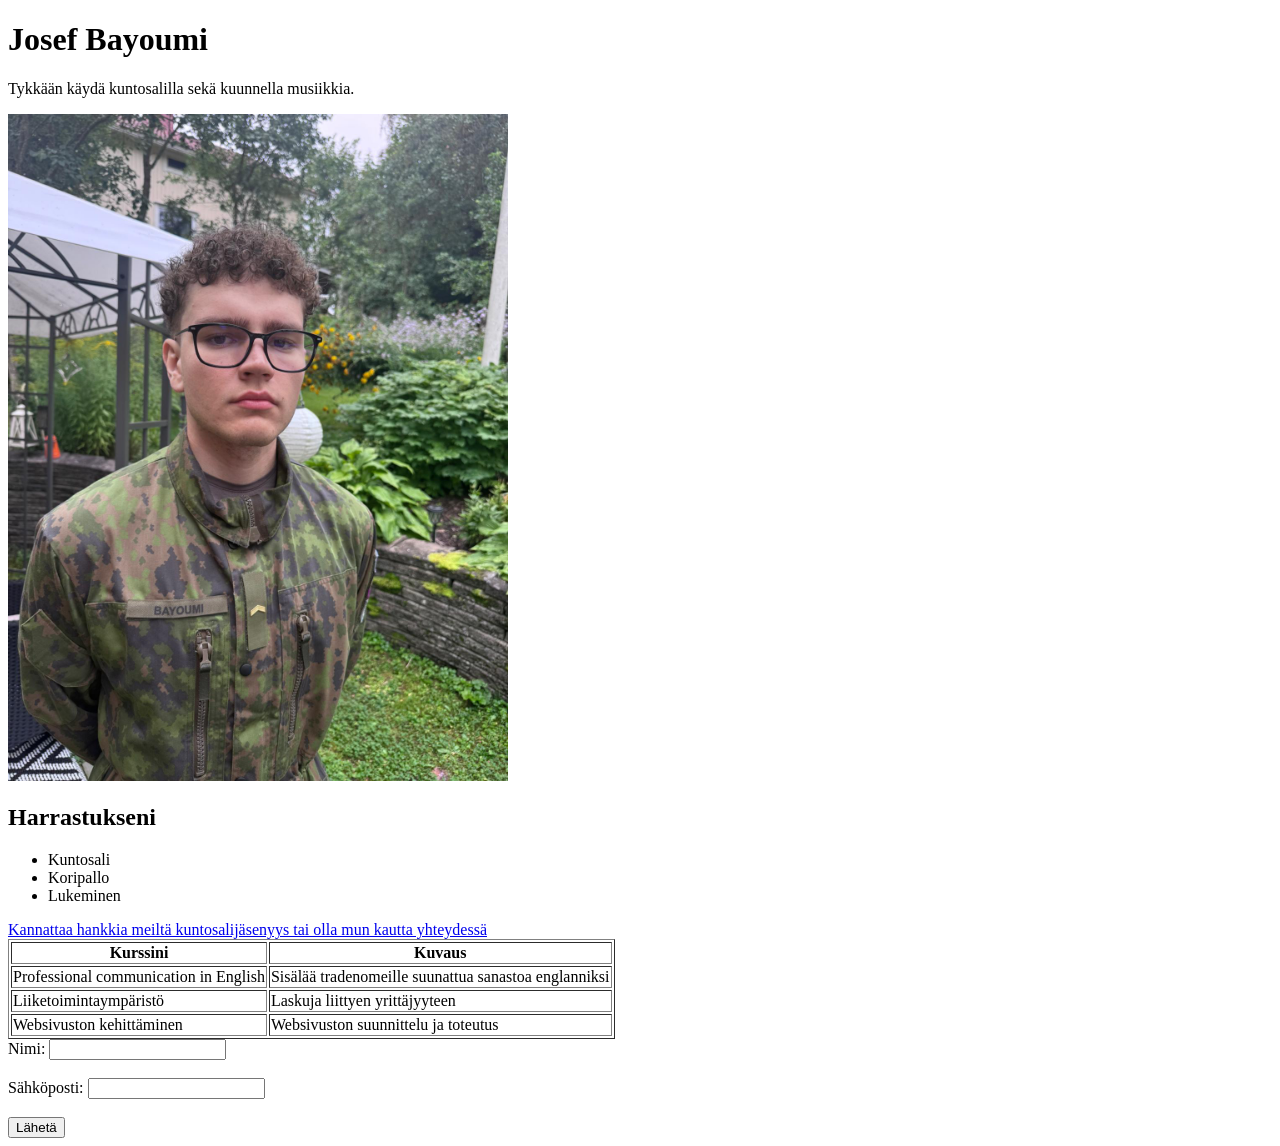
<file: WS_01/index.html>
<!DOCTYPE html>
<html lang="en">
<head>
    <meta charset="UTF-8">
    <meta name="viewport" content="width=device-width, initial-scale=1.0">
    <title>Minun ensimmäinen HTML sivu</title>
</head>
<body>
    <h1>Josef Bayoumi</h1>
    <p>Tykkään käydä kuntosalilla sekä kuunnella musiikkia.</p>
    <img src="Josef_Bayoumi.jpg" alt="Kuva itsestäni armeijan varustuksessa" width="500">
    <h2>Harrastukseni</h2>
    <ul>
        <li>Kuntosali</li>
        <li>Koripallo</li>
        <li>Lukeminen</li>
    </ul>
    <a href="https://www.elixia.fi/aloita-harjoittelu-elixia/valitse-jasenyystyyppi" target="_blank">Kannattaa hankkia meiltä kuntosalijäsenyys tai olla mun kautta yhteydessä</a>
    <table border="1">
        <tr>
            <th>Kurssini</th>
            <th>Kuvaus</th>
        </tr>
        <tr>
            <td>Professional communication in English</td>
            <td>Sisälää tradenomeille suunattua sanastoa englanniksi</td>
        </tr>
        <tr>
            <td>Liiketoimintaympäristö</td>
            <td>Laskuja liittyen yrittäjyyteen</td>
        </tr>
        <tr>
            <td>Websivuston kehittäminen</td>
            <td>Websivuston suunnittelu ja toteutus</td>
        </tr>
    </table>
        <form action="https://www.elixia.fi/aloita-harjoittelu-elixia/valitse-jasenyystyyppi" method="get">
            <label for="name">Nimi:</label>
            <input type="text" id="name" name="name" required><br><br>
            <label for="email">Sähköposti:</label>
            <input type="email" id="email" name="email" required><br><br>
            <input type="submit" value="Lähetä">
        </form>
</body>
</html>
</file>
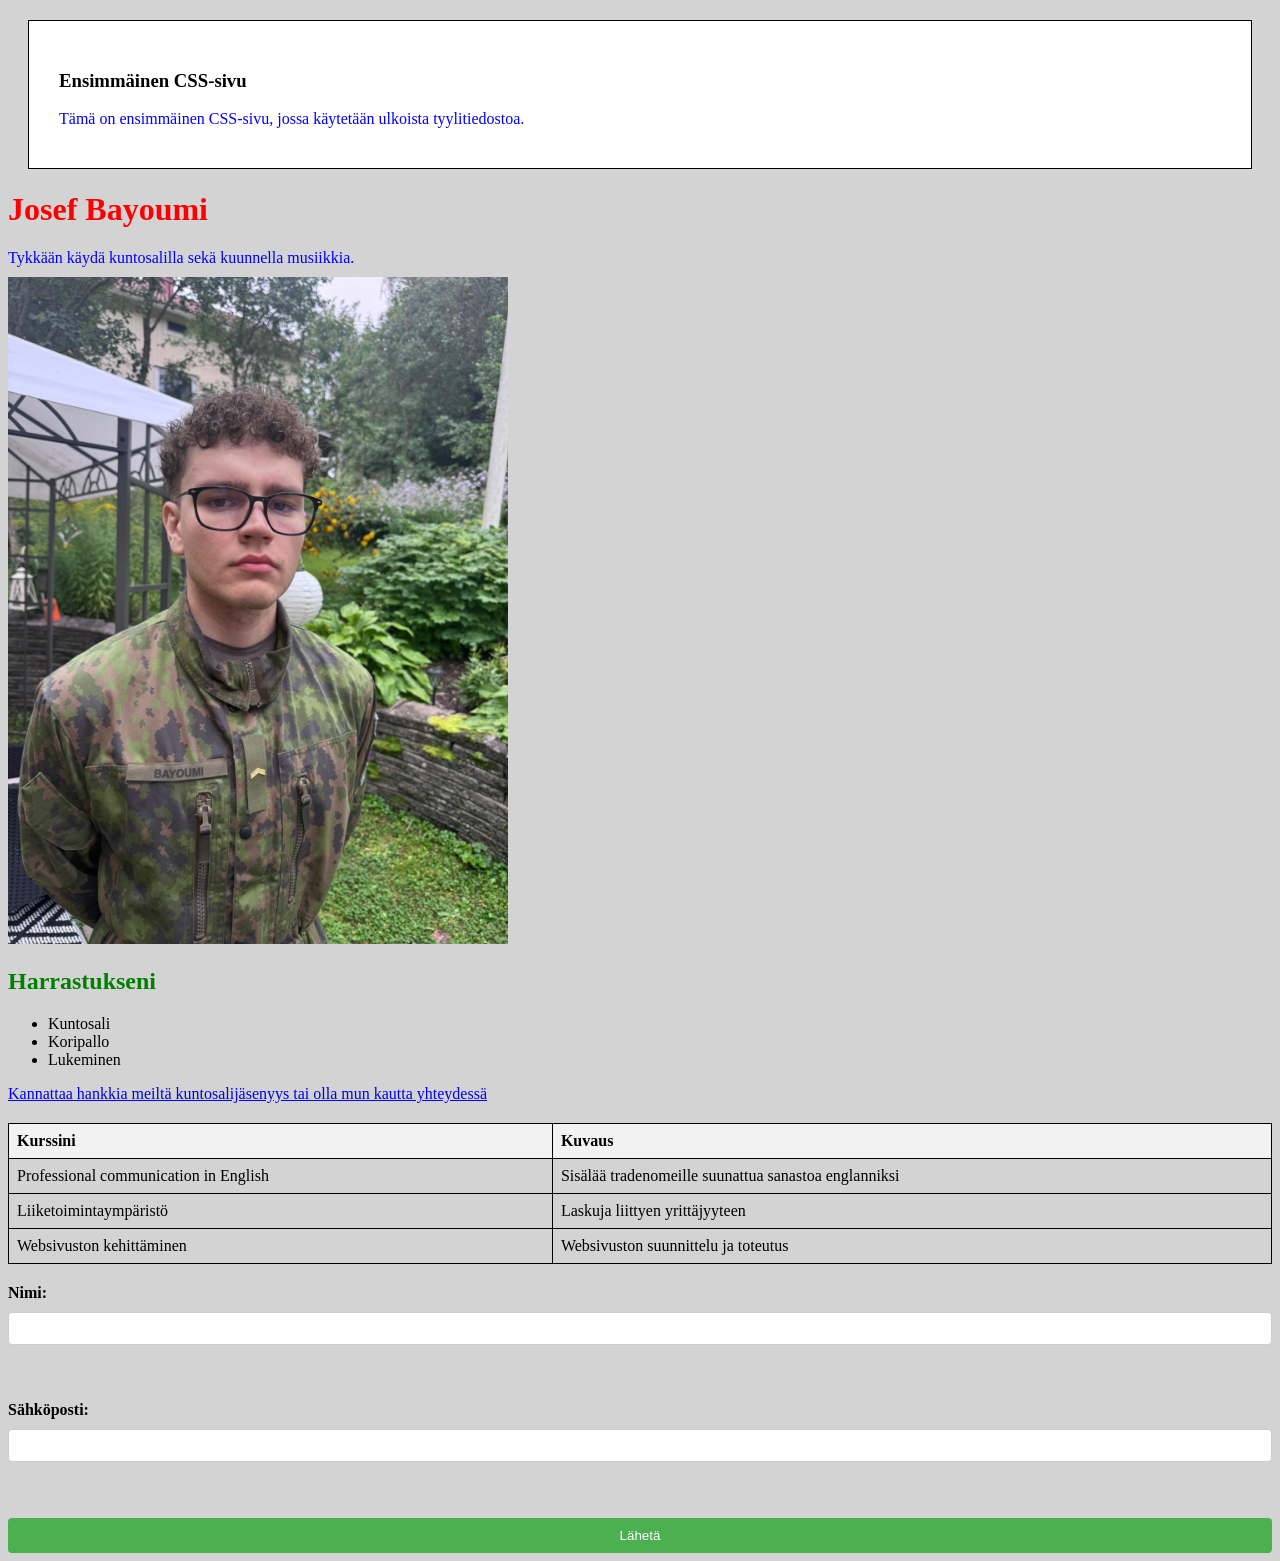
<file: WS_02/index.html>
<!DOCTYPE html>
<html lang="en">
<head>
    <link rel="stylesheet" href="main.css">
    <style>
        h2 {
            color: green;
        }
    </style>
    <meta charset="UTF-8">
    <meta name="viewport" content="width=device-width, initial-scale=1.0">
    <title>Minun ensimmäinen HTML sivu</title>
</head>
<body>
    <div class="content-box">
        <h3>Ensimmäinen CSS-sivu</h3>
        <p>Tämä on ensimmäinen CSS-sivu, jossa käytetään ulkoista tyylitiedostoa.</p>
    </div>
    <h1 style="color: red;">Josef Bayoumi</h1>
    <p>Tykkään käydä kuntosalilla sekä kuunnella musiikkia.</p>
    <img src="Josef_Bayoumi.jpg" alt="Kuva itsestäni armeijan varustuksessa" width="500">
    <h2>Harrastukseni</h2>
    <ul>
        <li>Kuntosali</li>
        <li>Koripallo</li>
        <li>Lukeminen</li>
    </ul>
    <a href="https://www.elixia.fi/aloita-harjoittelu-elixia/valitse-jasenyystyyppi" target="_blank">Kannattaa hankkia meiltä kuntosalijäsenyys tai olla mun kautta yhteydessä</a>
    <table border="1">
        <tr>
            <th>Kurssini</th>
            <th>Kuvaus</th>
        </tr>
        <tr>
            <td>Professional communication in English</td>
            <td>Sisälää tradenomeille suunattua sanastoa englanniksi</td>
        </tr>
        <tr>
            <td>Liiketoimintaympäristö</td>
            <td>Laskuja liittyen yrittäjyyteen</td>
        </tr>
        <tr>
            <td>Websivuston kehittäminen</td>
            <td>Websivuston suunnittelu ja toteutus</td>
        </tr>
    </table>
        <form action="https://www.elixia.fi/aloita-harjoittelu-elixia/valitse-jasenyystyyppi" method="get">
            <label for="name">Nimi:</label>
            <input type="text" id="name" name="name" required><br><br>
            <label for="email">Sähköposti:</label>
            <input type="email" id="email" name="email" required><br><br>
            <input type="submit" value="Lähetä">
        </form>
</body>
</html>
</file>
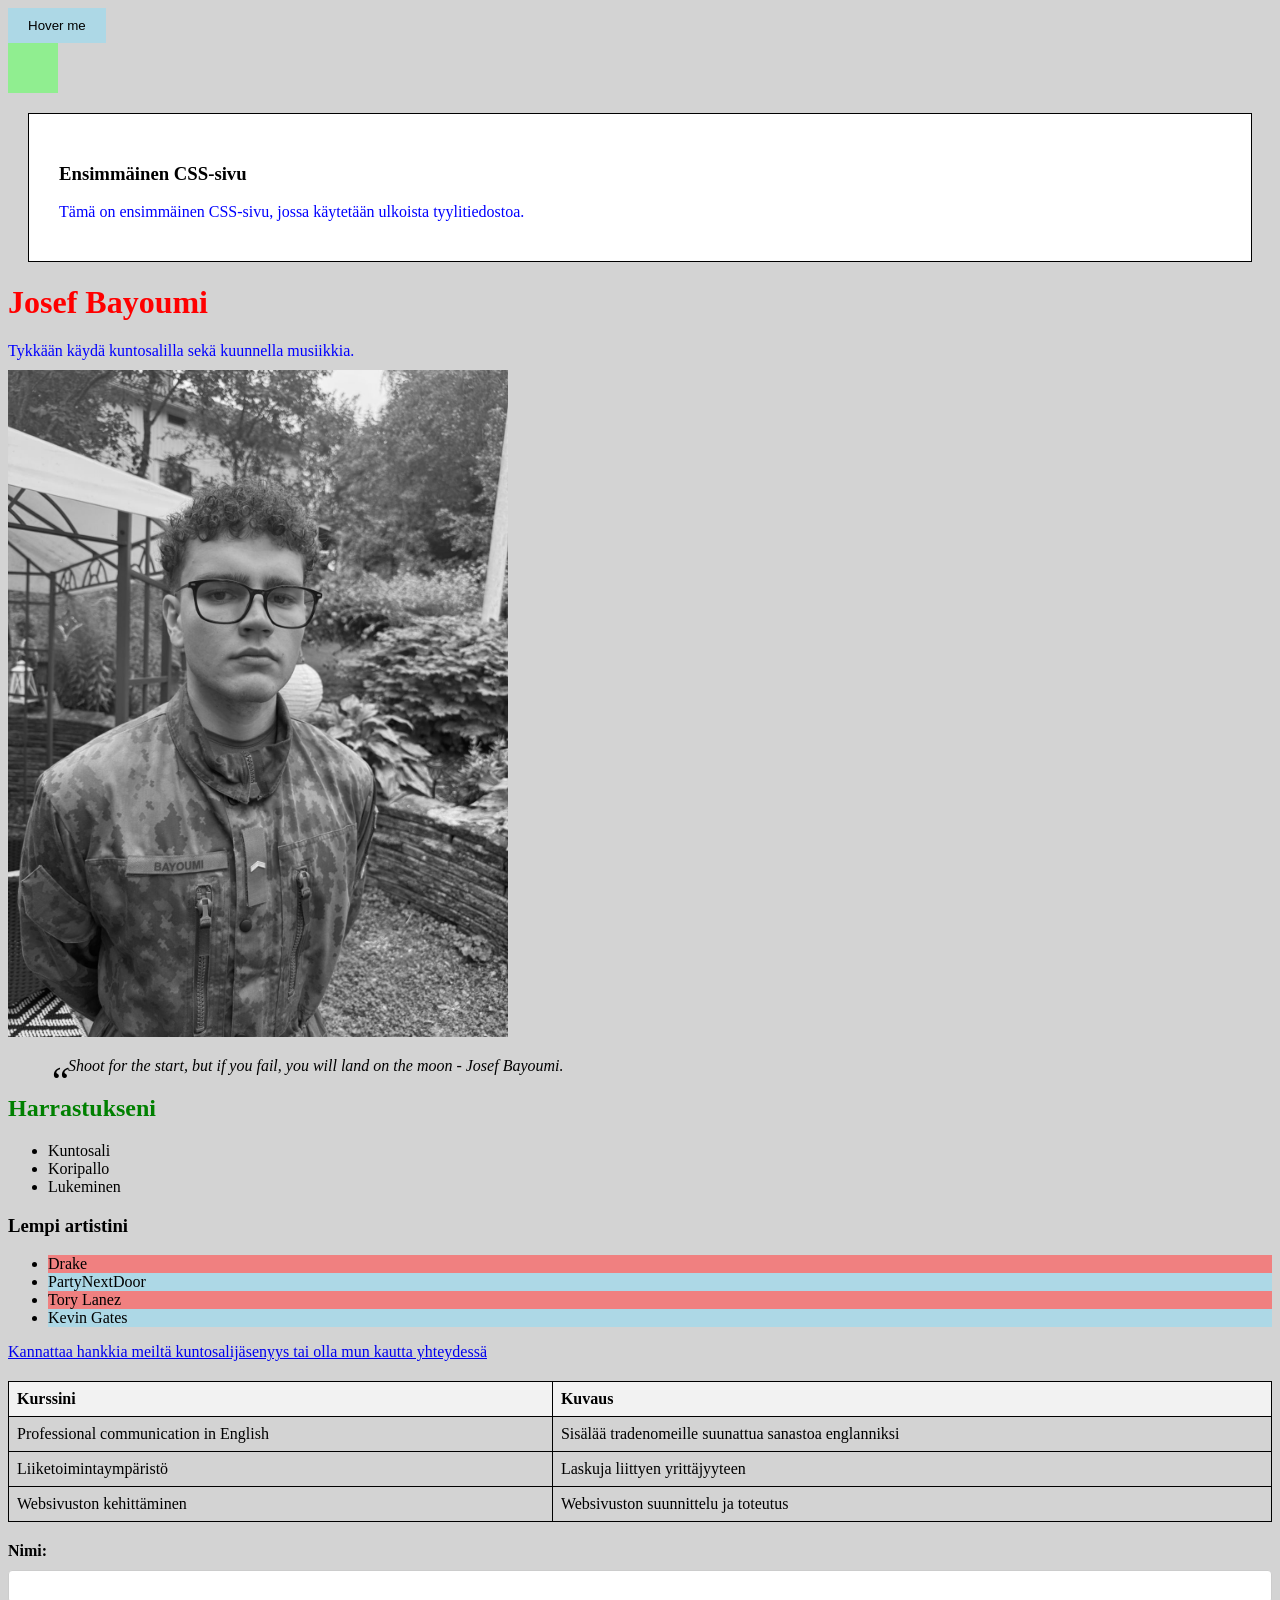
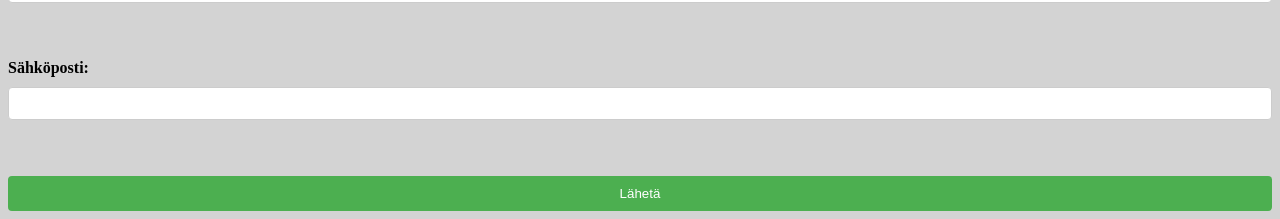
<file: WS_03/index.html>
<!DOCTYPE html>
<html lang="en">

<head>
    <link rel="stylesheet" href="main.css">
    <style>
        h2 {
            color: green;
        }
    </style>
    <meta charset="UTF-8">
    <meta name="viewport" content="width=device-width, initial-scale=1.0">
    <title>Minun ensimmäinen HTML sivu</title>
</head>

<body>
    <button class="transition-button">Hover me</button>
    <div class="animation-box"></div>
    <div class="content-box">
        <h3>Ensimmäinen CSS-sivu</h3>
        <p>Tämä on ensimmäinen CSS-sivu, jossa käytetään ulkoista tyylitiedostoa.</p>
    </div>
    <h1 style="color: red;">Josef Bayoumi</h1>
    <p>Tykkään käydä kuntosalilla sekä kuunnella musiikkia.</p>
    <img src="Josef_Bayoumi.jpg" alt="Kuva itsestäni armeijan varustuksessa" width="500" class="filter-image">
    <blockquote class="quote">
        Shoot for the start, but if you fail, you will land on the moon - Josef Bayoumi.
    </blockquote>
    <h2>Harrastukseni</h2>
    <ul>
        <li>Kuntosali</li>
        <li>Koripallo</li>
        <li>Lukeminen</li>
    </ul>
    <h3>Lempi artistini</h3>
    <ul class="pseudo-list">
        <li>Drake</li>
        <li>PartyNextDoor</li>
        <li>Tory Lanez</li>
        <li>Kevin Gates</li>
    </ul>
    <a href="https://www.elixia.fi/aloita-harjoittelu-elixia/valitse-jasenyystyyppi" target="_blank">Kannattaa hankkia
        meiltä kuntosalijäsenyys tai olla mun kautta yhteydessä</a>
    <table border="1">
        <tr>
            <th>Kurssini</th>
            <th>Kuvaus</th>
        </tr>
        <tr>
            <td>Professional communication in English</td>
            <td>Sisälää tradenomeille suunattua sanastoa englanniksi</td>
        </tr>
        <tr>
            <td>Liiketoimintaympäristö</td>
            <td>Laskuja liittyen yrittäjyyteen</td>
        </tr>
        <tr>
            <td>Websivuston kehittäminen</td>
            <td>Websivuston suunnittelu ja toteutus</td>
        </tr>
    </table>
    <form action="https://www.elixia.fi/aloita-harjoittelu-elixia/valitse-jasenyystyyppi" method="get">
        <label for="name">Nimi:</label>
        <input type="text" id="name" name="name" required><br><br>
        <label for="email">Sähköposti:</label>
        <input type="email" id="email" name="email" required><br><br>
        <input type="submit" value="Lähetä">
    </form>


</body>

</html>
</file>
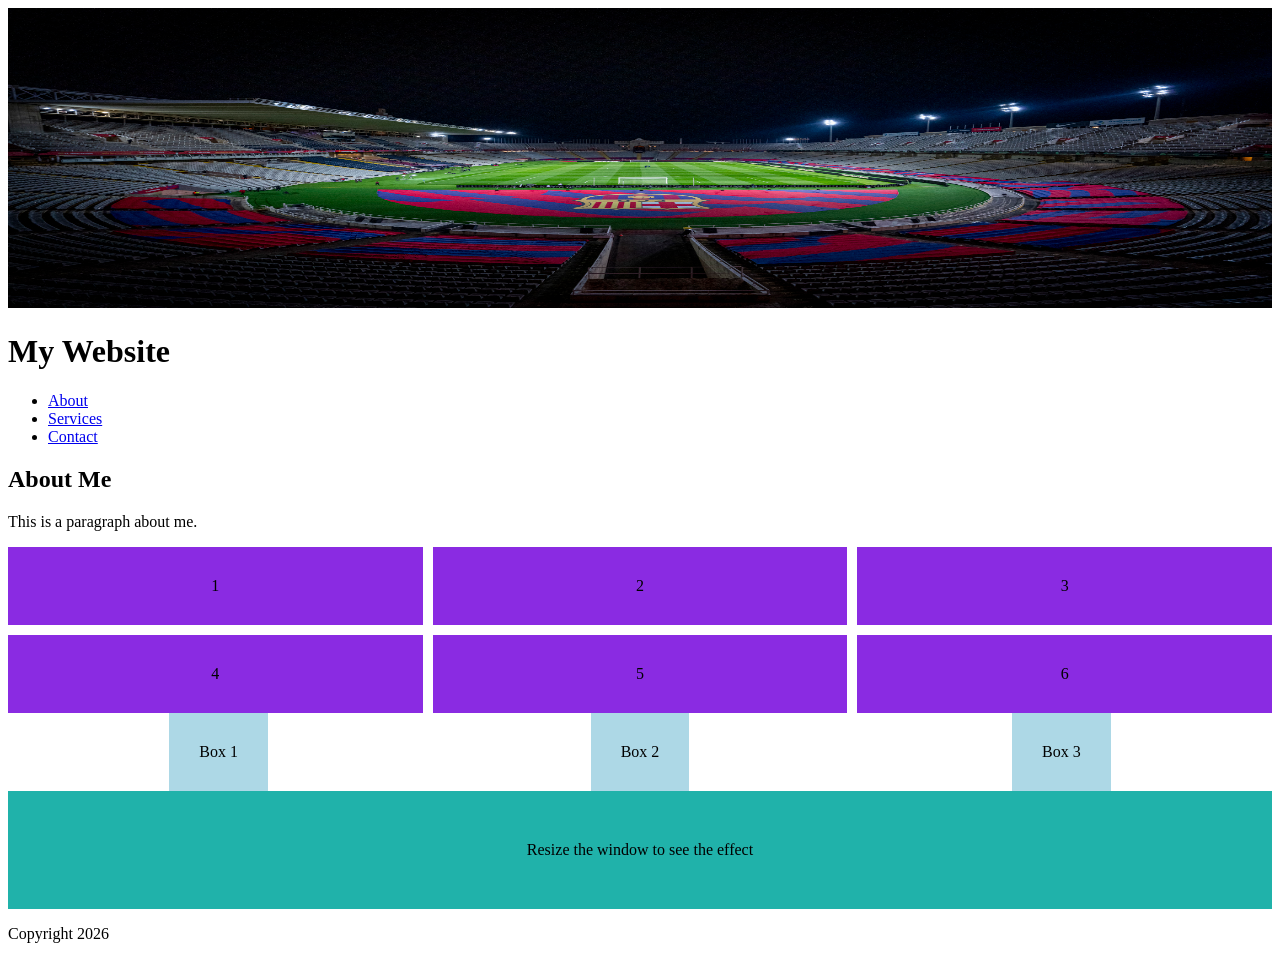
<file: WS_04/index.html>
<!DOCTYPE html>
<html lang="en">
<head>
    <meta charset="UTF-8">
    <meta name="viewport" content="width=device-width, initial-scale=1.0">
    <title>Document</title>
    <link rel="stylesheet" href="main.css">
</head>
<body class="body">
        <img src="barca ta.jpg" alt="Background Image" class="background-image">
    <header>
  <h1>My Website</h1>
  <nav>
    <ul>
      <li><a href="#about">About</a></li>
      <li><a href="#services">Services</a></li>
      <li><a href="#contact">Contact</a></li>
    </ul>
  </nav>
</header>

<main>
  <section id="about">
    <h2>About Me</h2>
    <p>This is a paragraph about me.</p>
  </section>
</main>


<div class="grid-container">
  <div class="grid-item">1</div>
  <div class="grid-item">2</div>
  <div class="grid-item">3</div>
  <div class="grid-item">4</div>
  <div class="grid-item">5</div>
  <div class="grid-item">6</div>
</div>

<div class="flex-container">
  <div class="box">Box 1</div>
  <div class="box">Box 2</div>
  <div class="box">Box 3</div>
</div>

<div class="responsive-box">Resize the window to see the effect</div>

<footer>
  <p>Copyright 2026</p>
</footer>

</body>
</html>
</file>
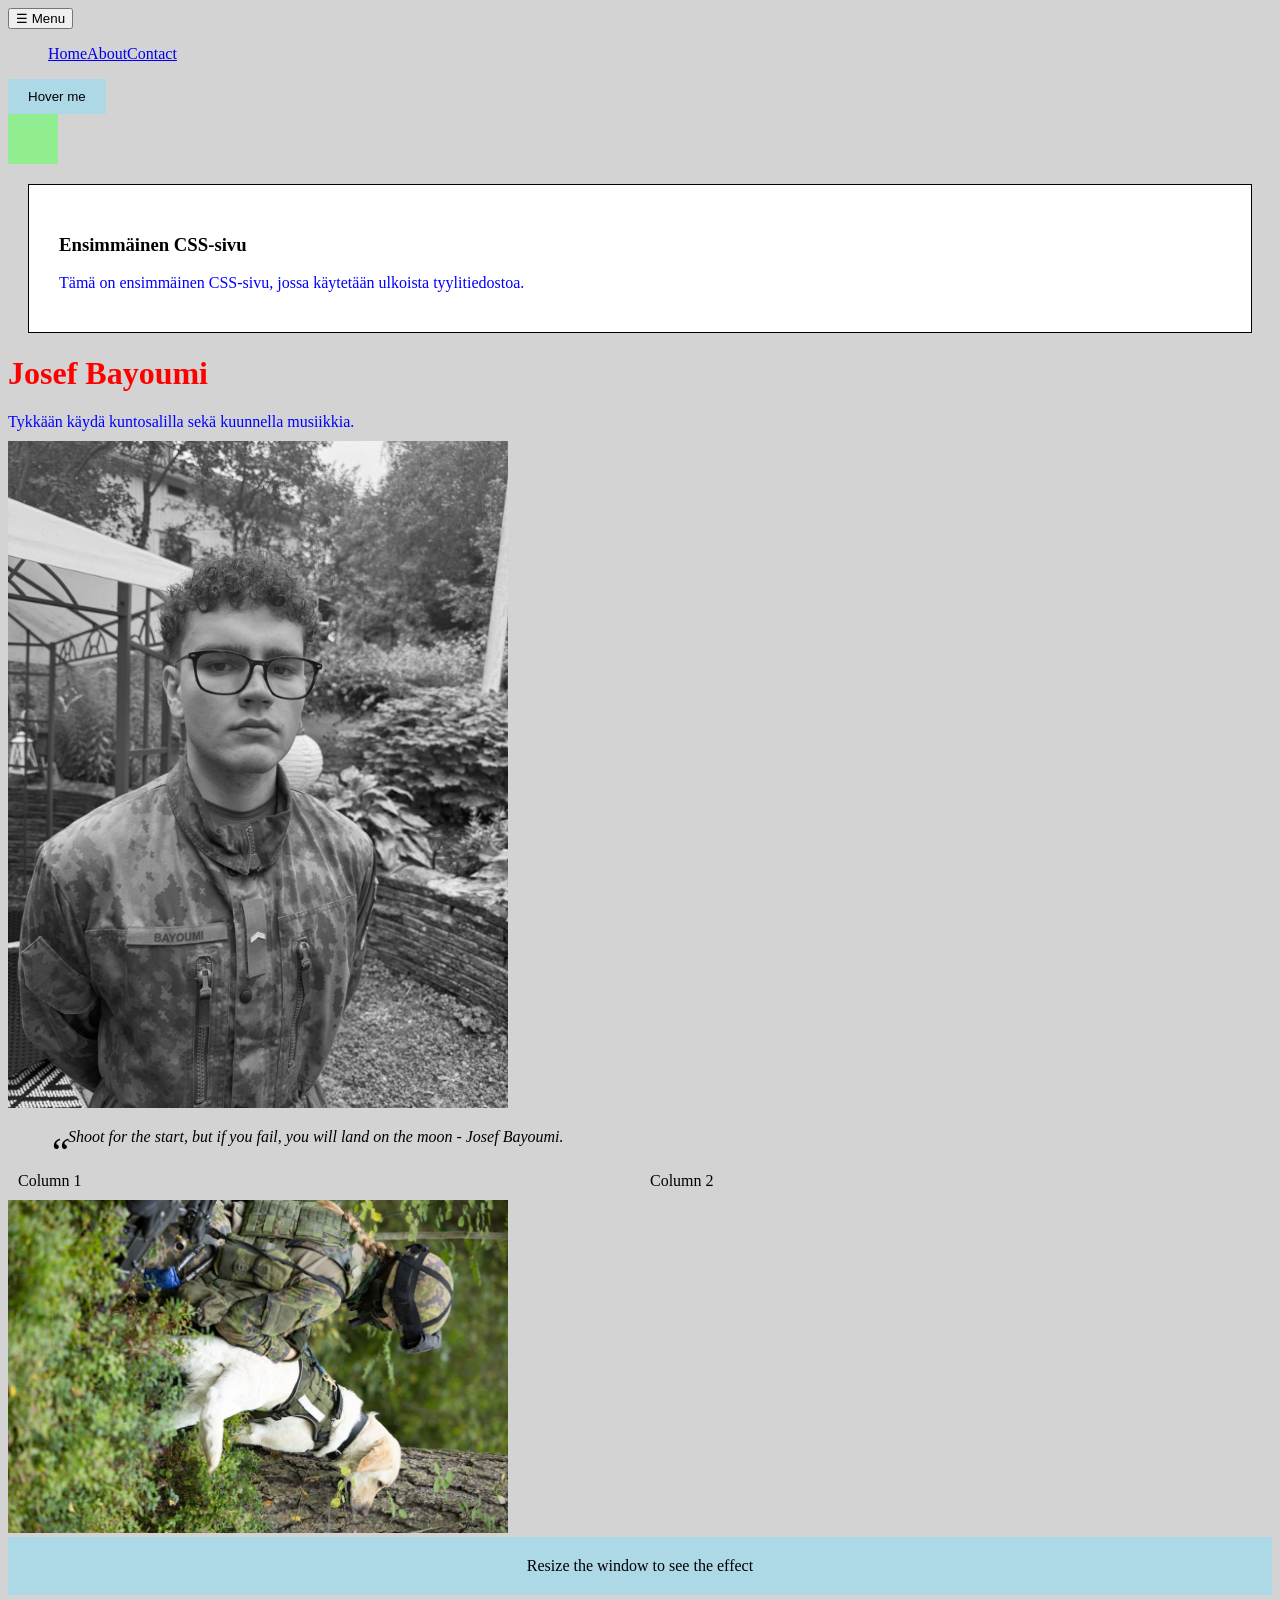
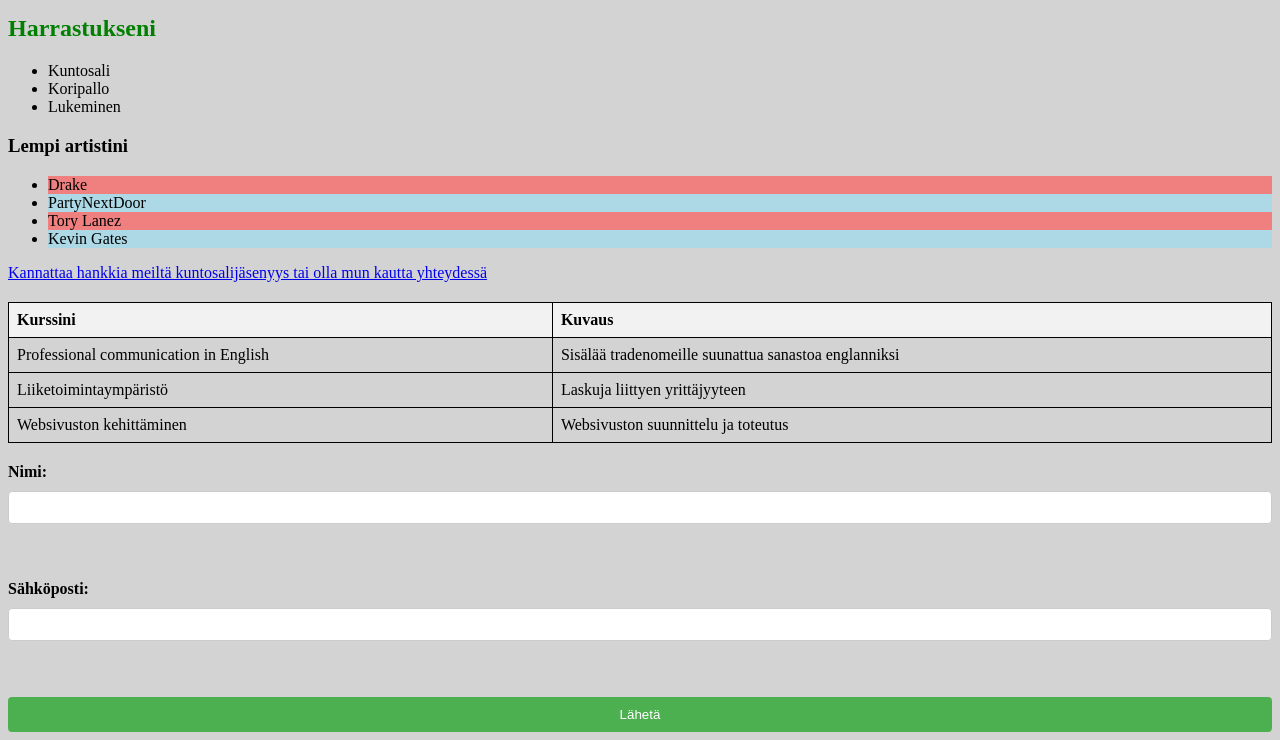
<file: WS_05/index.html>
<!DOCTYPE html>
<html lang="en">

<head>
    <link rel="stylesheet" href="main.css">
    <style>
        h2 {
            color: green;
        }
    </style>
    <meta charset="UTF-8">
    <meta name="viewport" content="width=device-width, initial-scale=1.0">
    <title>Minun ensimmäinen HTML sivu</title>
</head>

<body>
    <nav class="responsive-nav">
        <button class="menu-toggle">☰ Menu</button>
        <ul class="nav-list">
            <li><a href="#">Home</a></li>
            <li><a href="#">About</a></li>
            <li><a href="#">Contact</a></li>
        </ul>
    </nav>
    <button class="transition-button">Hover me</button>
    <div class="animation-box"></div>
    <div class="content-box">
        <h3>Ensimmäinen CSS-sivu</h3>
        <p>Tämä on ensimmäinen CSS-sivu, jossa käytetään ulkoista tyylitiedostoa.</p>
    </div>
    <h1 style="color: red;">Josef Bayoumi</h1>
    <p>Tykkään käydä kuntosalilla sekä kuunnella musiikkia.</p>
    <img src="Josef_Bayoumi.jpg" alt="Kuva itsestäni armeijan varustuksessa" width="500" class="filter-image">
    <blockquote class="quote">
        Shoot for the start, but if you fail, you will land on the moon - Josef Bayoumi. 
    </blockquote>
    <div class="responsive-container">
        <div class="column">Column 1</div>
        <div class="column">Column 2</div>
    </div>
    <img src="military.jpg" alt="Kuva armeijasta" width="500" class="responsive-image">
    <div class="media-query-box">Resize the window to see the effect</div>
    <h2>Harrastukseni</h2>
    <ul>
        <li>Kuntosali</li>
        <li>Koripallo</li>
        <li>Lukeminen</li>
    </ul>
    <h3>Lempi artistini</h3>
    <ul class="pseudo-list">
        <li>Drake</li>
        <li>PartyNextDoor</li>
        <li>Tory Lanez</li>
        <li>Kevin Gates</li>
    </ul>
    <a href="https://www.elixia.fi/aloita-harjoittelu-elixia/valitse-jasenyystyyppi" target="_blank">Kannattaa hankkia
        meiltä kuntosalijäsenyys tai olla mun kautta yhteydessä</a>
    <table border="1">
        <tr>
            <th>Kurssini</th>
            <th>Kuvaus</th>
        </tr>
        <tr>
            <td>Professional communication in English</td>
            <td>Sisälää tradenomeille suunattua sanastoa englanniksi</td>
        </tr>
        <tr>
            <td>Liiketoimintaympäristö</td>
            <td>Laskuja liittyen yrittäjyyteen</td>
        </tr>
        <tr>
            <td>Websivuston kehittäminen</td>
            <td>Websivuston suunnittelu ja toteutus</td>
        </tr>
    </table>
    <form action="https://www.elixia.fi/aloita-harjoittelu-elixia/valitse-jasenyystyyppi" method="get">
        <label for="name">Nimi:</label>
        <input type="text" id="name" name="name" required><br><br>
        <label for="email">Sähköposti:</label>
        <input type="email" id="email" name="email" required><br><br>
        <input type="submit" value="Lähetä">
    </form>


</body>

</html>
</file>
<file: WS_02/main.css>
p {
    color: blue;
    margin: 10px 0;
}

body {
    background-color: lightgray;
}

h1 {
    font-size: 2em;
}

.content-box {
    border: 1px solid black;
    padding: 30px;
    margin: 20px;
    background-color: white;
}

table {
    border-collapse: collapse;
    width: 100%;
    margin: 20px 0;
}

th, td {
    border: 1px solid black;
    padding: 8px;
    text-align: left;
    margin: 5px;
}

th {
    background-color: #f2f2f2;
    margin: 5px;
}

form {
    display: flex;
    flex-direction: column;
    gap: 10px;
}

label {
    font-weight: bold;
}

input[type="text"], input[type="email"], input[type="password"], textarea {
    padding: 8px;
    border: 1px solid #ccc;
    border-radius: 4px;
}

input[type="submit"] {
    background-color: #4CAF50;
    color: white;
    padding: 10px 20px;
    border: none;
    border-radius: 4px;
    cursor: pointer;
}

input[type="submit"]:hover {
    background-color: #45a049;
}
</file>
<file: WS_03/main.css>
p {
    color: blue;
    margin: 10px 0;
}

body {
    background-color: lightgray;
}

h1 {
    font-size: 2em;
}

.content-box {
    border: 1px solid black;
    padding: 30px;
    margin: 20px;
    background-color: white;
}

table {
    border-collapse: collapse;
    width: 100%;
    margin: 20px 0;
}

th, td {
    border: 1px solid black;
    padding: 8px;
    text-align: left;
    margin: 5px;
}

th {
    background-color: #f2f2f2;
    margin: 5px;
}

form {
    display: flex;
    flex-direction: column;
    gap: 10px;
}

label {
    font-weight: bold;
}

input[type="text"], input[type="email"], input[type="password"], textarea {
    padding: 8px;
    border: 1px solid #ccc;
    border-radius: 4px;
}

input[type="submit"] {
    background-color: #4CAF50;
    color: white;
    padding: 10px 20px;
    border: none;
    border-radius: 4px;
    cursor: pointer;
}

input[type="submit"]:hover {
    background-color: #45a049;
}

.transition-button {
    background-color: lightblue;
    padding: 10px 20px;
    border: none;
    cursor: pointer;
    transition: background-color 0.3s ease;
}

.transition-button:hover {
    background-color: lightcoral;
}

.animation-box {
    width: 50px;
    height: 50px;
    background-color: lightgreen;
    position: relative;
    animation: move 2s infinite alternate;
}

@keyframes move {
        from {
          left: 0;
        }
        to {
          left: 100px;
        }
      }
.pseudo-list li:nth-child(odd) {
    background-color: lightcoral;

}

.pseudo-list li:nth-child(even) {
    background-color: lightblue;
}

.filter-image {
    filter: grayscale(100%);
    transition: filter 0.5s ease;
}

.filter-image:hover {
    filter: grayscale(0%);
}

.quote {
        position: relative;
        padding-left: 20px;
        font-style: italic;
      }
      
      .quote::before {
        content: '“';
        font-size: 40px;
        position: absolute;
        left: 0;
        top: 0;
        color: black;
      }
</file>
<file: WS_04/main.css>
.grid-container {
  display: grid;
  grid-template-columns: repeat(3, 1fr);
  grid-gap: 10px;
}

.grid-item {
  background-color: blueviolet;
  padding: 30px;
  text-align: center;
}

.flex-container {
  display: flex;
  justify-content: space-around;
  align-items: center;
}

.box {
  background-color: lightblue;
  padding: 30px;
  text-align: center;
}

.responsive-box {
  padding: 50px;
  text-align: center;
}

@media (max-width: 600px) {
  .responsive-box {
    background-color: lightcoral;
  }
}

@media (min-width: 601px) {
  .responsive-box {
    background-color: lightseagreen;
  }
}

.background-image {
  background-image: url('barca ta.jpg');
  background-size: cover;
  background-position: center;
  height: 300px;
  width: 100%;
}
</file>
<file: WS_05/main.css>
p {
    color: blue;
    margin: 10px 0;
}

body {
    background-color: lightgray;
}

h1 {
    font-size: 2em;
}

.content-box {
    border: 1px solid black;
    padding: 30px;
    margin: 20px;
    background-color: white;
}

table {
    border-collapse: collapse;
    width: 100%;
    margin: 20px 0;
}

th, td {
    border: 1px solid black;
    padding: 8px;
    text-align: left;
    margin: 5px;
}

th {
    background-color: #f2f2f2;
    margin: 5px;
}

form {
    display: flex;
    flex-direction: column;
    gap: 10px;
}

label {
    font-weight: bold;
}

input[type="text"], input[type="email"], input[type="password"], textarea {
    padding: 8px;
    border: 1px solid #ccc;
    border-radius: 4px;
}

input[type="submit"] {
    background-color: #4CAF50;
    color: white;
    padding: 10px 20px;
    border: none;
    border-radius: 4px;
    cursor: pointer;
}

input[type="submit"]:hover {
    background-color: #45a049;
}

.transition-button {
    background-color: lightblue;
    padding: 10px 20px;
    border: none;
    cursor: pointer;
    transition: background-color 0.3s ease;
}

.transition-button:hover {
    background-color: lightcoral;
}

.animation-box {
    width: 50px;
    height: 50px;
    background-color: lightgreen;
    position: relative;
    animation: move 2s infinite alternate;
}

@keyframes move {
        from {
          left: 0;
        }
        to {
          left: 100px;
        }
      }
.pseudo-list li:nth-child(odd) {
    background-color: lightcoral;

}

.pseudo-list li:nth-child(even) {
    background-color: lightblue;
}

.filter-image {
    filter: grayscale(100%);
    transition: filter 0.5s ease;
}

.filter-image:hover {
    filter: grayscale(0%);
}

.quote {
        position: relative;
        padding-left: 20px;
        font-style: italic;
      }
      
      .quote::before {
        content: '“';
        font-size: 40px;
        position: absolute;
        left: 0;
        top: 0;
        color: black;
      }

      .responsive-container {
      display: flex;
      flex-wrap: wrap;
    }
    
    .column {
      flex: 1;
      padding: 10px;
    }
    
    @media (max-width: 600px) {
      .column {
        flex: 100%;
      }
    }

  .responsive-image {
      max-width: 100%;
      height: auto;
    }

    .media-query-box {
      padding: 20px;
      text-align: center;
    }
    
    @media (max-width: 600px) {
      .media-query-box {
        background-color: lightcoral;
      }
    }
    
    @media (min-width: 601px) {
      .media-query-box {
        background-color: lightblue;
      }
    }
    .responsive-nav .nav-list {
      display: flex;
      list-style: none;
    }
    
    @media (max-width: 600px) {
      .responsive-nav .nav-list {
        display: none;
      }
    
      .responsive-nav .menu-toggle {
        display: block;
      }
    }
</file>
